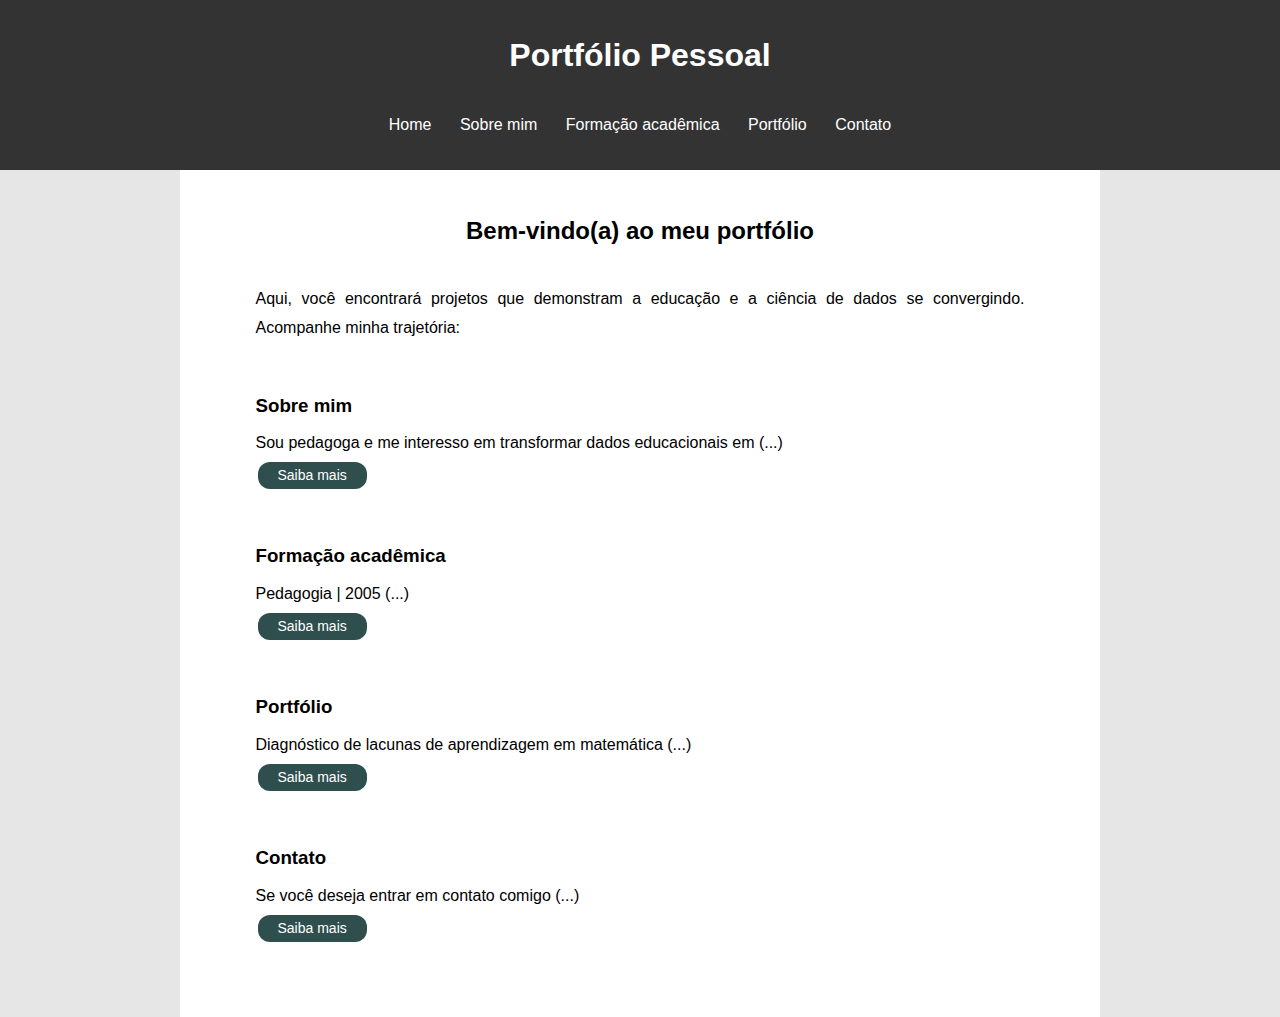
<file: index.html>
<!DOCTYPE html>
<html lang="pt-BR">

<head>
    <meta charset="UTF-8">
    <meta name="viewport" content="width=device-width, initial-scale=1.0">
    <title>Portfólio Pessoal</title>
    <link rel="stylesheet" href="css/style.css">
</head>

<body>
    <div id="header">
        <div id="logo">
            <h1>Portfólio Pessoal</h1>
        </div>
        
        <nav id="menu">
            <a href="index.html">Home</a>
            <a href="sobre.html">Sobre mim</a>
            <a href="formacao.html">Formação acadêmica</a>
            <a href="portfolio.html">Portfólio</a>
            <a href="contato.html">Contato</a>
        </nav>
    </div>
    
    <div id="content">
        <div class="home">
            <h2>Bem-vindo(a) ao meu portfólio</h2>
            <p>Aqui, você encontrará projetos que demonstram a educação e a ciência de dados se convergindo. Acompanhe minha trajetória:</p>
            <div class="home-links">
                <h3>Sobre mim</h3>
                <p>Sou pedagoga e me interesso em transformar dados educacionais em (...)<br>
                    <a class="botao" href="sobre.html">Saiba mais</a>
                </p>
                <h3>Formação acadêmica</h3>
                <p>Pedagogia | 2005 (...)<br>
                    <a class="botao" href="formacao.html">Saiba mais</a>
                </p>
                <h3>Portfólio</h3>
                <p>Diagnóstico de lacunas de aprendizagem em matemática (...)<br>
                    <a class="botao" href="portfolio.html">Saiba mais</a>
                </p>
                <h3>Contato</h3>
                <p>Se você deseja entrar em contato comigo (...)<br>
                    <a class="botao" href="contato.html">Saiba mais</a>
                </p>
            </div>
        </div>
    </div>
        

</body>
</html>
</file>
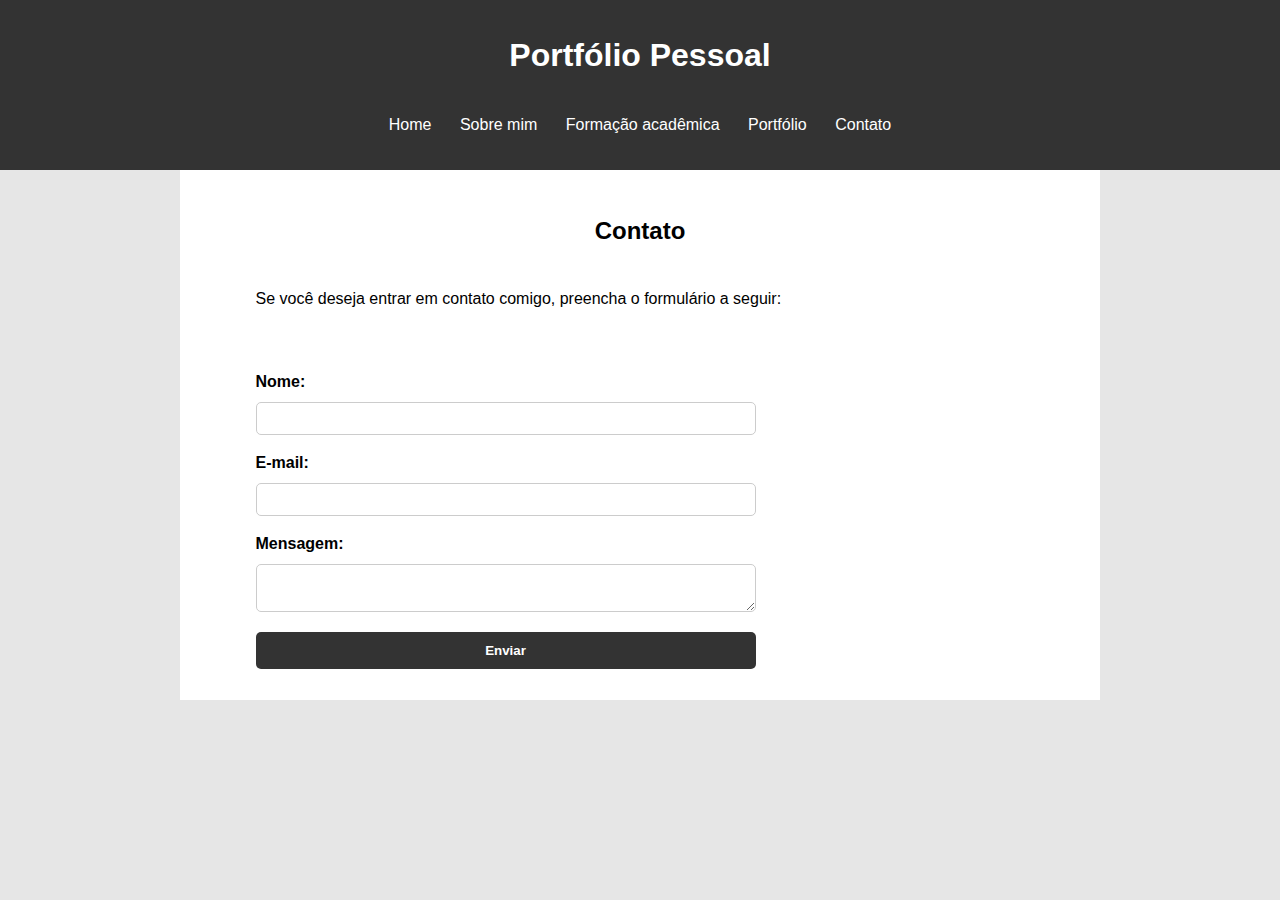
<file: contato.html>
<!DOCTYPE html>
<html lang="pt-BR">

<head>
    <meta charset="UTF-8">
    <meta name="viewport" content="width=device-width, initial-scale=1.0">
    <title>Portfólio Pessoal</title>
    <link rel="stylesheet" href="css/style.css">
</head>

<body>
    <div id="header">
        <div id="logo">
            <h1>Portfólio Pessoal</h1>
        </div>
        
        <nav id="menu">
            <a href="index.html">Home</a>
            <a href="sobre.html">Sobre mim</a>
            <a href="formacao.html">Formação acadêmica</a>
            <a href="portfolio.html">Portfólio</a>
            <a href="contato.html">Contato</a>
        </nav>
    </div>
    <div id="content">
        <div class="contato">
            <h2>Contato</h2>
            <div class="contato-texto">
                <p>Se você deseja entrar em contato comigo, preencha o formulário a seguir:</p>
            </div>
            <div class="contato-formulario">
                <form>
                    <label for="nome">Nome:</label>
                    <input type="text" id="nome" name="nome" required>

                    <label for="email">E-mail:</label>
                    <input type="email" id="email" name="email" required>

                    <label for="mensagem">Mensagem:</label>
                    <textarea id="mensagem" name="mensagem" required></textarea>

                    <button type="submit">Enviar</button>
                </form>
            </div>
        </div>
    </div>

</body>
</html>
</file>
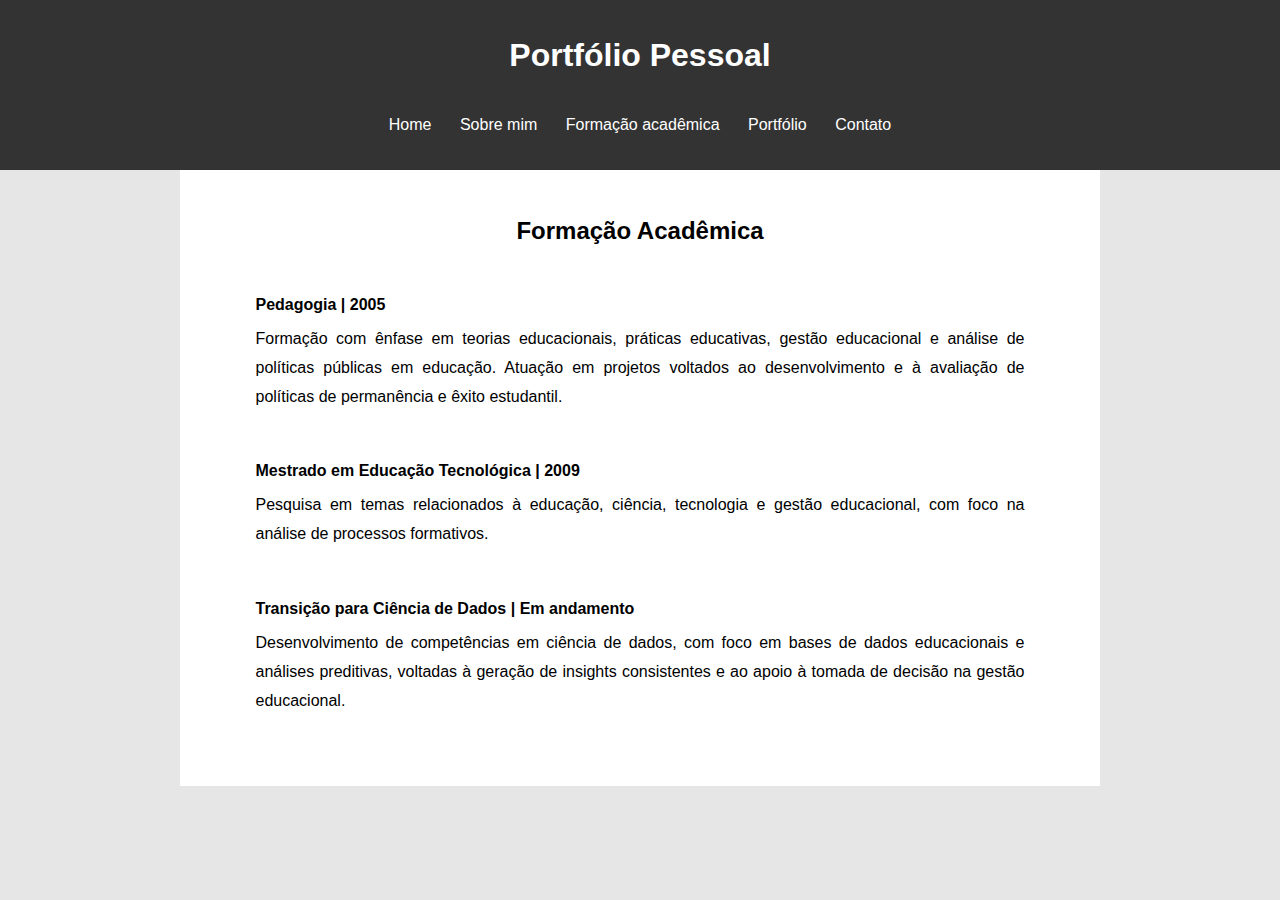
<file: formacao.html>
<!DOCTYPE html>
<html lang="pt-BR">

<head>
    <meta charset="UTF-8">
    <meta name="viewport" content="width=device-width, initial-scale=1.0">
    <title>Portfólio Pessoal</title>
    <link rel="stylesheet" href="css/style.css">
</head>

<body>
    <div id="header">
        <div id="logo">
            <h1>Portfólio Pessoal</h1>
        </div>
        
        <nav id="menu">
            <a href="index.html">Home</a>
            <a href="sobre.html">Sobre mim</a>
            <a href="formacao.html">Formação acadêmica</a>
            <a href="portfolio.html">Portfólio</a>
            <a href="contato.html">Contato</a>
        </nav>
    </div>
    <div id="content">
        <div class="formacao">
            <h2>Formação Acadêmica</h2>
            <h4>Pedagogia | 2005</h4>
            <p>Formação com ênfase em teorias educacionais, práticas educativas, gestão educacional e análise de políticas públicas em educação. Atuação em projetos voltados ao desenvolvimento e à avaliação de políticas de permanência e êxito estudantil.</p>
            <h4>Mestrado em Educação Tecnológica | 2009</h4>
            <p>Pesquisa em temas relacionados à educação, ciência, tecnologia e gestão educacional, com foco na análise de processos formativos.</p>
            <h4>Transição para Ciência de Dados | Em andamento</h4>
            <p>Desenvolvimento de competências em ciência de dados, com foco em bases de dados educacionais e análises preditivas, voltadas à geração de insights consistentes e ao apoio à tomada de decisão na gestão educacional.</p>
        </div>
    </div>
    
</body>
</html>
</file>
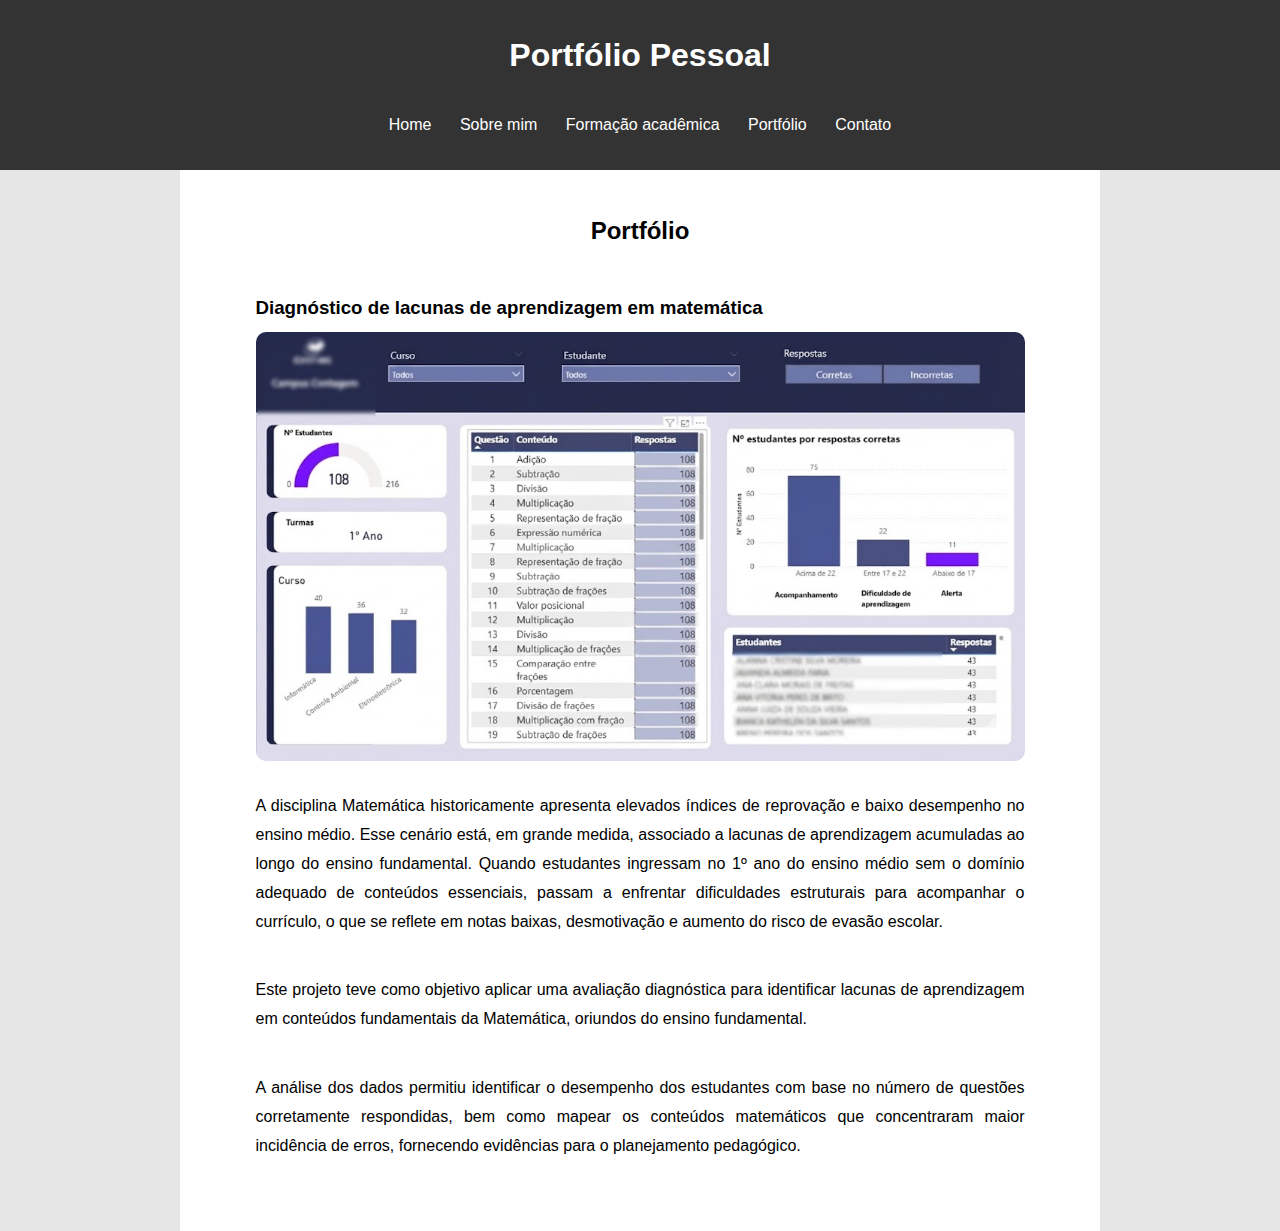
<file: portfolio.html>
<!DOCTYPE html>
<html lang="pt-BR">

<head>
    <meta charset="UTF-8">
    <meta name="viewport" content="width=device-width, initial-scale=1.0">
    <title>Portfólio Pessoal</title>
    <link rel="stylesheet" href="css/style.css">
</head>

<body>
    <div id="header">
        <div id="logo">
            <h1>Portfólio Pessoal</h1>
        </div>
        
        <nav id="menu">
            <a href="index.html">Home</a>
            <a href="sobre.html">Sobre mim</a>
            <a href="formacao.html">Formação acadêmica</a>
            <a href="portfolio.html">Portfólio</a>
            <a href="contato.html">Contato</a>
        </nav>
    </div>
    <div id="content">
        <div class="portfolio">        
            <h2>Portfólio</h2>
            <h3>Diagnóstico de lacunas de aprendizagem em matemática</h3>
            <div class="portfolio-imagem">
                <img src="imagens/projeto1.jpeg" alt="Projeto 1">
            </div>
            <div class="portfolio-texto">
                <p>A disciplina Matemática historicamente apresenta elevados índices de reprovação e baixo desempenho no ensino médio. Esse cenário está, em grande medida, associado a lacunas de aprendizagem acumuladas ao longo do ensino fundamental. Quando estudantes ingressam no 1º ano do ensino médio sem o domínio adequado de conteúdos essenciais, passam a enfrentar dificuldades estruturais para acompanhar o currículo, o que se reflete em notas baixas, desmotivação e aumento do risco de evasão escolar.</p>
                <P>Este projeto teve como objetivo aplicar uma avaliação diagnóstica para identificar lacunas de aprendizagem em conteúdos fundamentais da Matemática, oriundos do ensino fundamental. </P>
                <p>A análise dos dados permitiu identificar o desempenho dos estudantes com base no número de questões corretamente respondidas, bem como mapear os conteúdos matemáticos que concentraram maior incidência de erros, fornecendo evidências para o planejamento pedagógico.</p>
            </div>
        </div>
    </div>

</body>
</html>
</file>
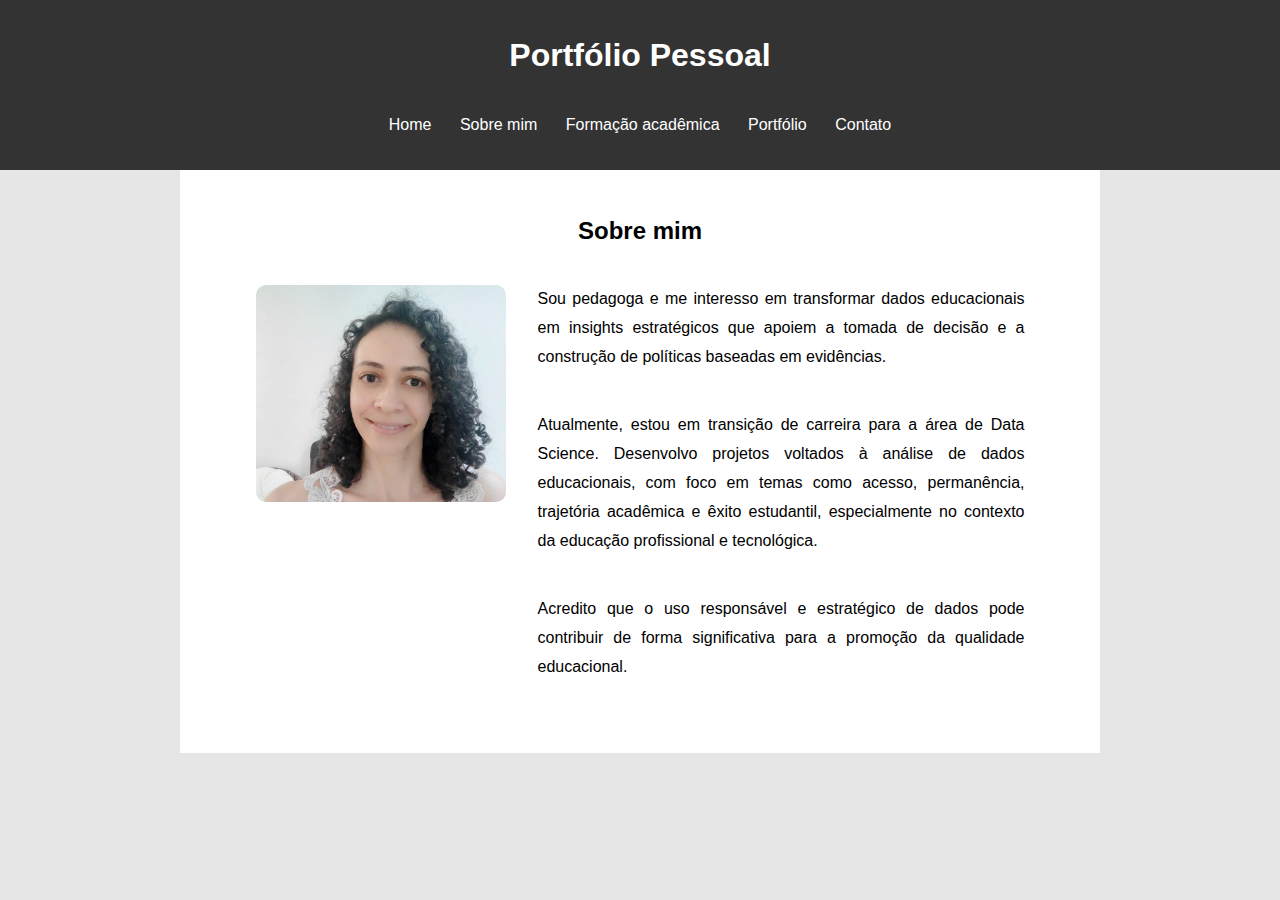
<file: sobre.html>
<!DOCTYPE html>
<html lang="pt-BR">

<head>
    <meta charset="UTF-8">
    <meta name="viewport" content="width=device-width, initial-scale=1.0">
    <title>Portfólio Pessoal</title>
    <link rel="stylesheet" href="css/style.css">
</head>

<body>
    <div id="header">
        <div id="logo">
            <h1>Portfólio Pessoal</h1>
        </div>
        
        <nav id="menu">
            <a href="index.html">Home</a>
            <a href="sobre.html">Sobre mim</a>
            <a href="formacao.html">Formação acadêmica</a>
            <a href="portfolio.html">Portfólio</a>
            <a href="contato.html">Contato</a>
        </nav>
    </div>

    <div id="content">
        <div class="sobre">
            <h2>Sobre mim</h2>
            <div class="sobre-container">
                <div class="sobre-imagem">
                    <img src="imagens/foto_perfil.jpeg" alt="Foto de perfil">   
                </div>
                <div class="sobre-texto">
                    <p>Sou pedagoga e me interesso em transformar dados educacionais em insights estratégicos que apoiem a tomada de decisão e a construção de políticas baseadas em evidências.</p>
                    <p>Atualmente, estou em transição de carreira para a área de Data Science. Desenvolvo projetos voltados à análise de dados educacionais, com foco em temas como acesso, permanência, trajetória acadêmica e êxito estudantil, especialmente no contexto da educação profissional e tecnológica.</p>
                    <p>Acredito que o uso responsável e estratégico de dados pode contribuir de forma significativa para a promoção da qualidade educacional.</p>
                </div>
            </div>
        </div>
    </div>

</body>
</html>
</file>
<file: css/style.css>
/*
******* LIMPAR FORMATAÇÕES *******
*/
* {
    margin: 0;
    padding: 0;
    box-sizing: border-box;
}

body {
    font-size: 16px;
    font-family: Arial, sans-serif;
    line-height: 2.5;
    background-color: #e6e6e6;
}

p {
    margin-bottom: 40px; /* Aumenta espaço entre parágrafos */
    text-align: justify;
    line-height: 1.8;
}

h2 {
    margin-bottom: 24px;
    text-align: center;
}


/*
******* HEADER *******
*/
#header{
    background-color: #333;
    color: #fff;
    padding: 15px;
    text-align: center;
}

#titulo, #menu{
    padding: 10px;
}

#header a:link {
    color: #fff;
    padding: 8px 12px;
    text-decoration: none;
}

#header a:visited {
    color: #fff;
    text-decoration: none;
}

#header a:hover {
    background-color: #575757;
    text-decoration: none;
}

#menu{
    text-align: center;
    color: #fff;
}

/*
******* HOME *******
*/
#content{
    width: 920px;
    margin: 0 auto;
    padding: 15px;
    background-color: #fff;
}

.home {
    width: 90%;
    margin: 0 auto;
    padding: 16px;
    background: #fff;
}

.home-texto{
    padding: 0px;
    text-align: justify;
    line-height: 1.8;  
}

.home-links {
    display: flex;
    flex-direction: column;
    gap: 0px;
}

.home-links a {
    color: #007bff;
    text-decoration: none;
    padding: 8px 0;
}

.home-links a:hover {
    text-decoration: underline;
}

/*
******* SOBRE MIM *******
*/
.sobre {
    width: 90%;
    margin: 0 auto;
    padding: 16px;
    background: #fff;
}

.sobre-container {
    display: flex;
    gap: 32px;
    align-items: flex-start;
}

.sobre-imagem {
    flex: 0 0 250px;
}

.sobre-imagem img {
    width: 100%;
    height: auto;
    border-radius: 10px;
}

.sobre-texto {
    flex: 1;
}

/*
******* FORMAÇÃO ACADÊMICA *******
*/
.formacao {
    width: 90%;
    margin: 0 auto;
    padding: 16px;
    background: #fff;
}

/*
******* CONTATO *******
*/
.portfolio {
    width: 90%;
    margin: 0 auto;
    padding: 16px;
    background: #fff;
}
.portfolio-imagem img{
    width: 100%;
    height: auto;
    border-radius: 10px;
    margin-bottom: 16px;
}
/*
******* CONTATO *******
*/
.contato {
    width: 90%;
    margin: 0 auto;
    padding: 16px;
    background: #fff;
}

.contato-formulario form {
    display: flex;
    flex-direction: column;
    max-width: 500px;
}

.contato-formulario label {
    font-weight: bold;
    margin-top: 8px;
}

.contato-formulario input,
.contato-formulario textarea {
    padding: 8px;
    border: 1px solid #ccc;
    border-radius: 5px;
    font-family: Arial, sans-serif;
}

.contato-formulario button {
    padding: 11px;
    background-color: #333;
    color: #fff;
    border: none;
    border-radius: 5px;
    cursor: pointer;
    font-weight: bold;
    margin-top: 20px;
}

.contato-formulario button:hover {
    background-color: #555;
}

.portfolio {
    width: 90%;
    margin: 0 auto;
    padding: 16px;
    background: #fff;
}

a.botao{
    background-color: darkslategray;
    color: white;
    padding: 1px 20px;
    text-align: center;
    text-decoration: none;
    display: inline-block;
    font-size: 14px;
    margin: 4px 2px;
    cursor: pointer;
    border-radius: 12px;
    transition: background-color 0.3s ease-in-out;
}
a.botao:hover{
    background-color: rgb(38, 131, 100);
    text-decoration: none;
    transition: background-color 0.3s ease-in-out;
}
</file>
